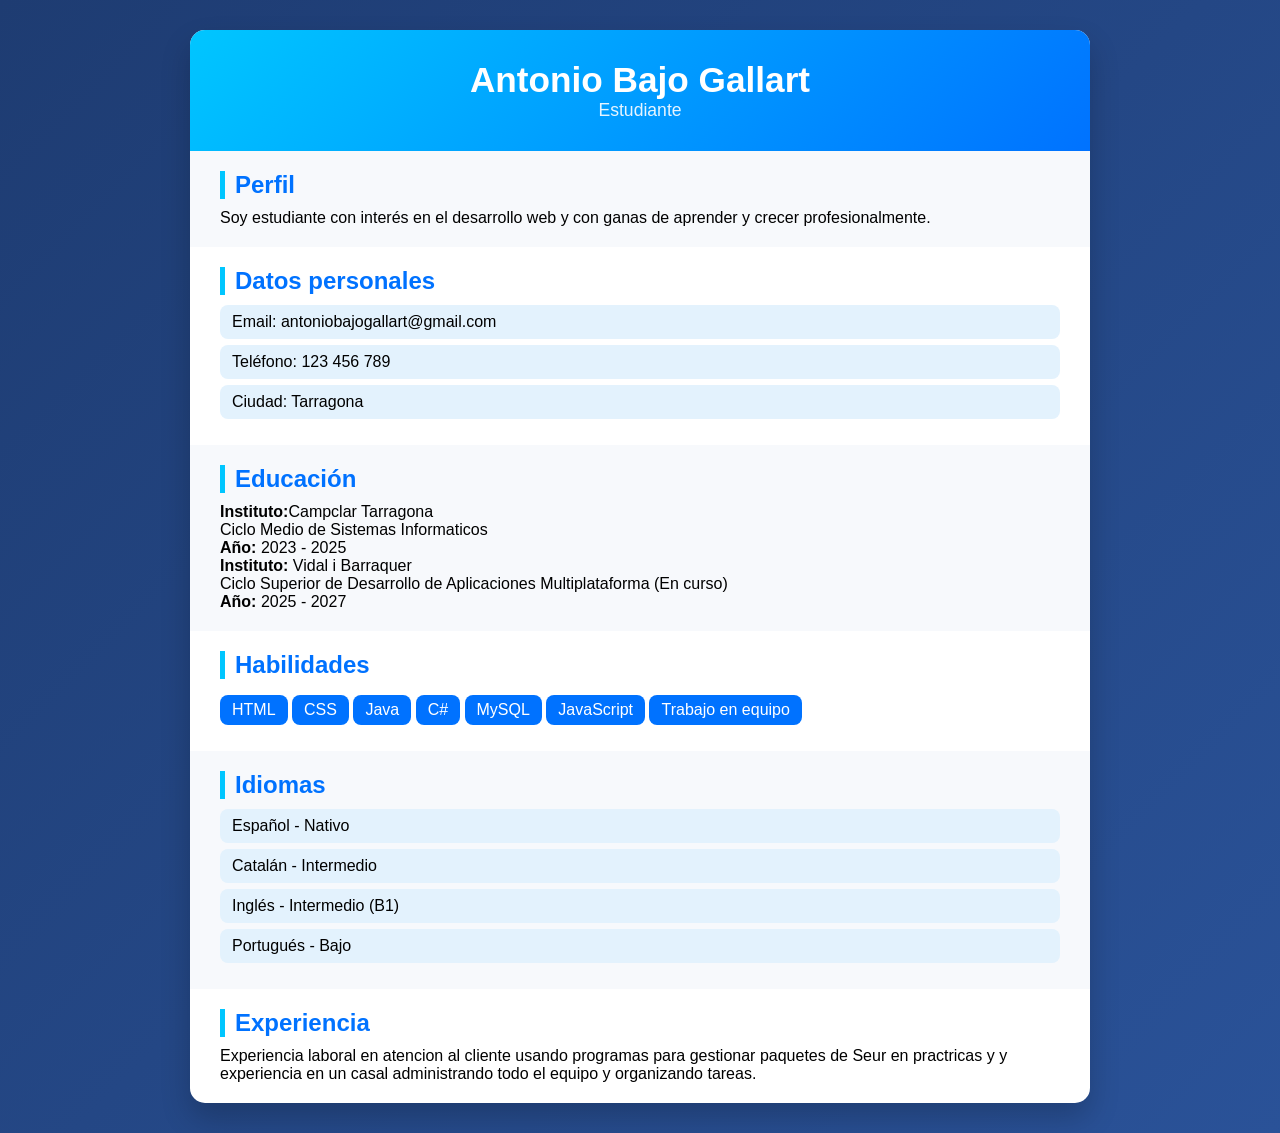
<file: index.html>
<!DOCTYPE html>
<html lang="en">
<head>
    <meta charset="UTF-8">
    <meta name="viewport" content="width=device-width, initial-scale=1.0">
    <link rel="stylesheet" href="BonitoCurriculum.css   ">
    <title>Curriculum Vitae</title>
</head>
<body>


    <div class="cv">
    <header>
        <h1>Antonio Bajo Gallart</h1>
        <p class="titulo">Estudiante</p>
    </header>

    <section>
        <h2>Perfil</h2>
        <p>
            Soy estudiante con interés en el desarrollo web y con ganas de aprender y crecer profesionalmente.
        </p>
    </section>

    <section>
        <h2>Datos personales</h2>
        <ul>
            <li>Email: antoniobajogallart@gmail.com</li>
            <li>Teléfono: 123 456 789</li>
            <li>Ciudad: Tarragona</li>
        </ul>
    </section>

    <section>
        <h2>Educación</h2>

        <p><strong>Instituto:</strong>Campclar Tarragona</p>
        <p>Ciclo Medio de Sistemas Informaticos</p>
        <p><strong>Año:</strong> 2023 - 2025</p>
        
        <p><strong>Instituto:</strong> Vidal i Barraquer</p>
        <p>Ciclo Superior de Desarrollo de Aplicaciones Multiplataforma (En curso)</p>
        <p><strong>Año:</strong> 2025 - 2027</p>
    </section>

    <section>
        <h2>Habilidades</h2>
        <ul class="skills">
            <li>HTML</li>
            <li>CSS</li>
            <li>Java</li>
            <li>C#</li>
            <li>MySQL</li>
            <li>JavaScript</li>
            <li>Trabajo en equipo</li>
        </ul>
    </section>

    <section>
        <h2>Idiomas</h2>
        <ul class="languages">
            <li>Español - Nativo</li>
            <li>Catalán - Intermedio</li>
            <li>Inglés - Intermedio (B1)</li>
            <li>Portugués - Bajo</li>
        </ul>
    </section>


    <section>
        <h2>Experiencia</h2>
        <p>Experiencia laboral en atencion al cliente usando programas para gestionar paquetes de Seur en practricas y
            y experiencia en un casal administrando todo el equipo y organizando tareas.
        </p>
    </section>

</div>
    
</body>
</html>
</file>
<file: BonitoCurriculum.css>
* {
    margin: 0;
    padding: 0;
    box-sizing: border-box;
}

body {
    font-family: "Segoe UI", Arial, sans-serif;
    background: linear-gradient(135deg, #1e3c72, #2a5298);
    min-height: 100vh;
    padding: 30px;
}

.cv {
    max-width: 900px;
    margin: auto;
    background-color: #ffffff;
    border-radius: 15px;
    box-shadow: 0 15px 30px rgba(0,0,0,0.2);
    overflow: hidden;
}

/* HEADER */
header {
    background: linear-gradient(135deg, #00c6ff, #0072ff);
    color: white;
    text-align: center;
    padding: 30px 20px;
}

header h1 {
    font-size: 2.2em;
}

.titulo {
    font-size: 1.1em;
    opacity: 0.9;
}

/* SECTIONS */
section {
    padding: 20px 30px;
}

section:nth-child(even) {
    background-color: #f7f9fc;
}

h2 {
    color: #0072ff;
    margin-bottom: 10px;
    border-left: 5px solid #00c6ff;
    padding-left: 10px;
}

/* LISTAS */
ul {
    list-style: none;
}

ul li {
    background-color: #e3f2fd;
    margin: 6px 0;
    padding: 8px 12px;
    border-radius: 8px;
}

/* SKILLS */
.skills li {
    display: inline-block;
    background: #0072ff;
    color: white;
    padding: 6px 12px;
}
</file>
